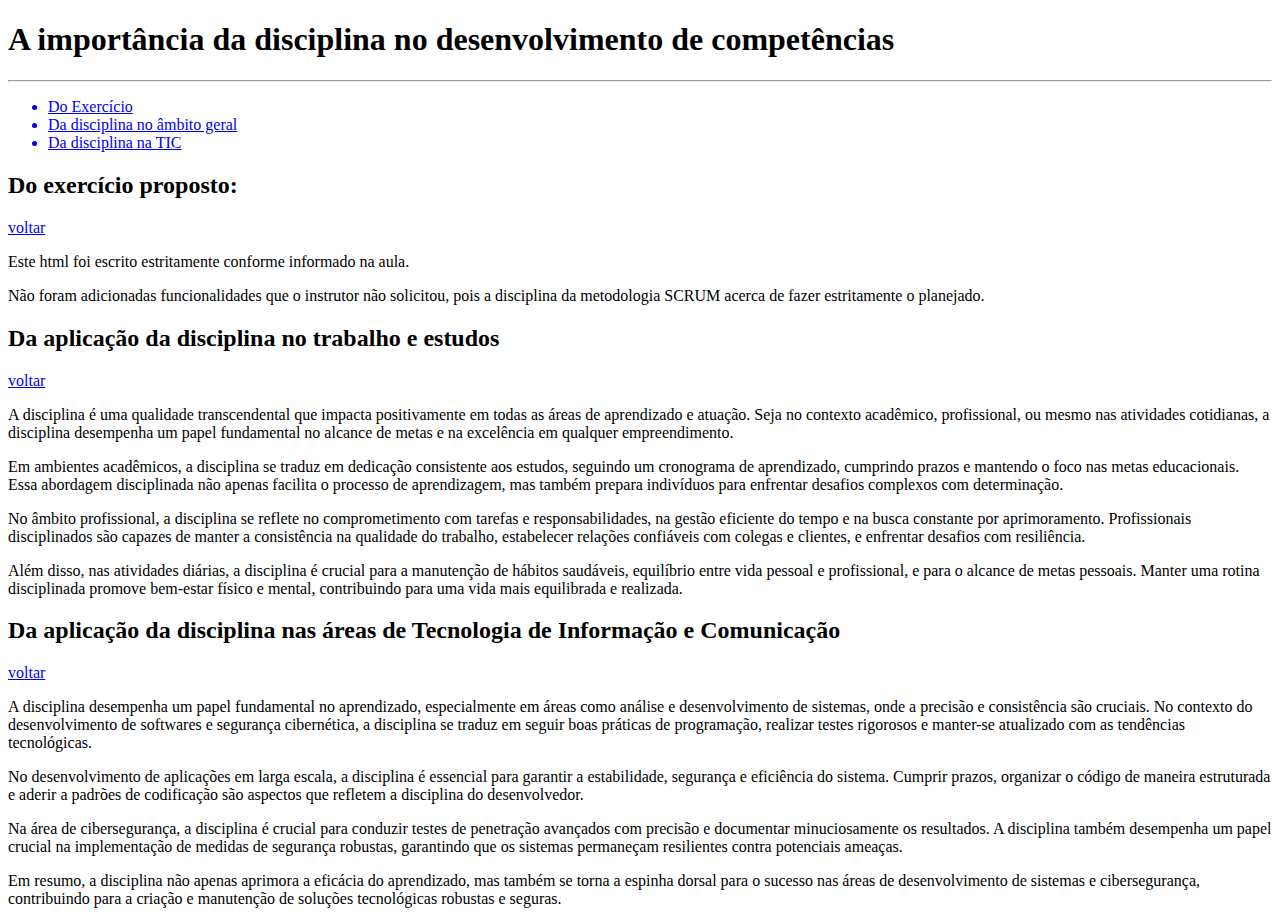
<file: index.html>
<!DOCTYPE html>
<html lang="pt-BR">
<head>
    <meta charset="UTF-8">
    <meta name="viewport" content="width=device-width, initial-scale=1.0">
    <title>Projeto DIO.ME</title>
</head>
<body>
     <h1 id="titulo-inicio">A importância da disciplina no desenvolvimento de competências</h1>
     <hr/>
    <ul>
        <a href="#intro"><li>Do Exercício</li></a>
        <a href="#ambito-geral"><li>Da disciplina no âmbito geral</li></a>
        <a href="#ambito-tic"><li>Da disciplina na TIC</li></a>
    </ul>
     <h2 id="intro">Do exercício proposto:</h2>
     <a href="#titulo-inicio">voltar</a>
    <p>Este html foi escrito estritamente conforme informado na aula.</p>
    <p> Não foram adicionadas funcionalidades que o instrutor não solicitou, pois a disciplina da metodologia
        SCRUM acerca de fazer estritamente o planejado.
    </p>

    <h2 id="ambito-geral">Da aplicação da disciplina no trabalho e estudos</h2>
    <a href="#titulo-inicio">voltar</a>
    <p>A disciplina é uma qualidade transcendental que impacta positivamente em todas as áreas de aprendizado e atuação. Seja no contexto acadêmico, profissional, ou mesmo nas atividades cotidianas, a disciplina desempenha um papel fundamental no alcance de metas e na excelência em qualquer empreendimento.</p>
    <p>Em ambientes acadêmicos, a disciplina se traduz em dedicação consistente aos estudos, seguindo um cronograma de aprendizado, cumprindo prazos e mantendo o foco nas metas educacionais. Essa abordagem disciplinada não apenas facilita o processo de aprendizagem, mas também prepara indivíduos para enfrentar desafios complexos com determinação.</p>
    <p>No âmbito profissional, a disciplina se reflete no comprometimento com tarefas e responsabilidades, na gestão eficiente do tempo e na busca constante por aprimoramento. Profissionais disciplinados são capazes de manter a consistência na qualidade do trabalho, estabelecer relações confiáveis com colegas e clientes, e enfrentar desafios com resiliência.</p>
    <p>Além disso, nas atividades diárias, a disciplina é crucial para a manutenção de hábitos saudáveis, equilíbrio entre vida pessoal e profissional, e para o alcance de metas pessoais. Manter uma rotina disciplinada promove bem-estar físico e mental, contribuindo para uma vida mais equilibrada e realizada.</p>

    <h2 id="ambito-tic"> Da aplicação da disciplina nas áreas de Tecnologia de Informação e Comunicação</h2>
    <a href="#titulo-inicio">voltar</a>
    <p>A disciplina desempenha um papel fundamental no aprendizado, especialmente em áreas como análise e desenvolvimento de sistemas, onde a precisão e consistência são cruciais. No contexto do desenvolvimento de softwares e segurança cibernética, a disciplina se traduz em seguir boas práticas de programação, realizar testes rigorosos e manter-se atualizado com as tendências tecnológicas.</p>
    <p>No desenvolvimento de aplicações em larga escala, a disciplina é essencial para garantir a estabilidade, segurança e eficiência do sistema. Cumprir prazos, organizar o código de maneira estruturada e aderir a padrões de codificação são aspectos que refletem a disciplina do desenvolvedor.</p>
    <p>Na área de cibersegurança, a disciplina é crucial para conduzir testes de penetração avançados com precisão e documentar minuciosamente os resultados. A disciplina também desempenha um papel crucial na implementação de medidas de segurança robustas, garantindo que os sistemas permaneçam resilientes contra potenciais ameaças.</p>
    <p>Em resumo, a disciplina não apenas aprimora a eficácia do aprendizado, mas também se torna a espinha dorsal para o sucesso nas áreas de desenvolvimento de sistemas e cibersegurança, contribuindo para a criação e manutenção de soluções tecnológicas robustas e seguras.</p>
</body>
</html>
</file>
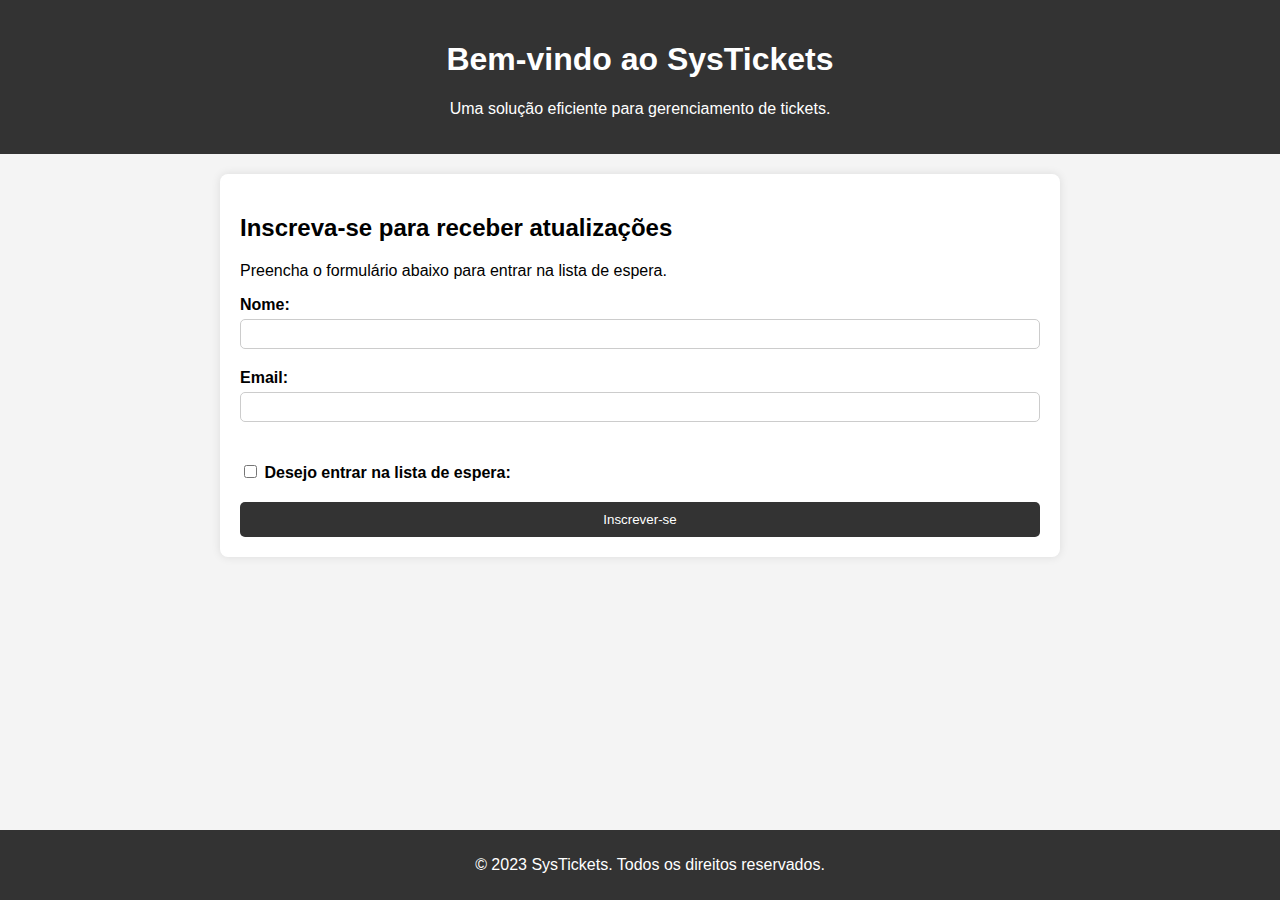
<file: modulo-3/index.html>
<!DOCTYPE html>
<html lang="pt-br">
<head>
    <meta charset="UTF-8">
    <meta name="viewport" content="width=device-width, initial-scale=1.0">
    <title>SysTickets</title>
</head>
<style>
    body {
    font-family: 'Arial', sans-serif;
    background-color: #f4f4f4;
    margin: 0;
    padding: 0;
}

header {
    background-color: #333;
    color: #fff;
    text-align: center;
    padding: 20px;
}

section {
    max-width: 800px;
    margin: 20px auto;
    padding: 20px;
    background-color: #fff;
    box-shadow: 0 0 10px rgba(0, 0, 0, 0.1);
    border-radius: 8px;
}

form {
    display: grid;
    grid-gap: 20px;
}

label {
    font-weight: bold;
}

#campos-dados input {
    height: 30px;
    margin: 5px 0px 20px 0px;
    width: 100%;
    padding: 10px;
    box-sizing: border-box;
    border: 1px solid #ccc;
    border-radius: 5px;
}

button {
    background-color: #333;
    color: #fff;
    padding: 10px 20px;
    border: none;
    border-radius: 5px;
    cursor: pointer;
}

button:hover {
    background-color: #555;
}

footer {
    text-align: center;
    padding: 10px;
    background-color: #333;
    color: #fff;
    position: fixed;
    bottom: 0;
    width: 100%;
}

</style>
<body>

    <header>
        <h1>Bem-vindo ao SysTickets</h1>
        <p>Uma solução eficiente para gerenciamento de tickets.</p>
    </header>

    <section>
        <h2>Inscreva-se para receber atualizações</h2>
        <p>Preencha o formulário abaixo para entrar na lista de espera.</p>

        <form action="#" method="post" alt="formulário de dados">
            <div id="campos-dados">
                <label for="nome">Nome:</label>
                <input type="text" id="nome" name="nome" required alt="campo para inserir o seu nome" >

                <label for="email">Email:</label>
                <input type="email" id="email" name="email" required alt="campo para inserir seu email">
            </div>
            <div id="lista-espera">
                <input type="checkbox" id="listaEspera" name="listaEspera" alt="Checkbox, se for marcada você entrará na Lista de Espera">
                <label for="listaEspera">Desejo entrar na lista de espera:</label>
            </div>
            <button type="submit" alt="botão Inscrever-se">Inscrever-se</button>
        </form>
    </section>

    <footer>
        <p>&copy; 2023 SysTickets. Todos os direitos reservados.</p>
    </footer>

</body>
</html>
</file>
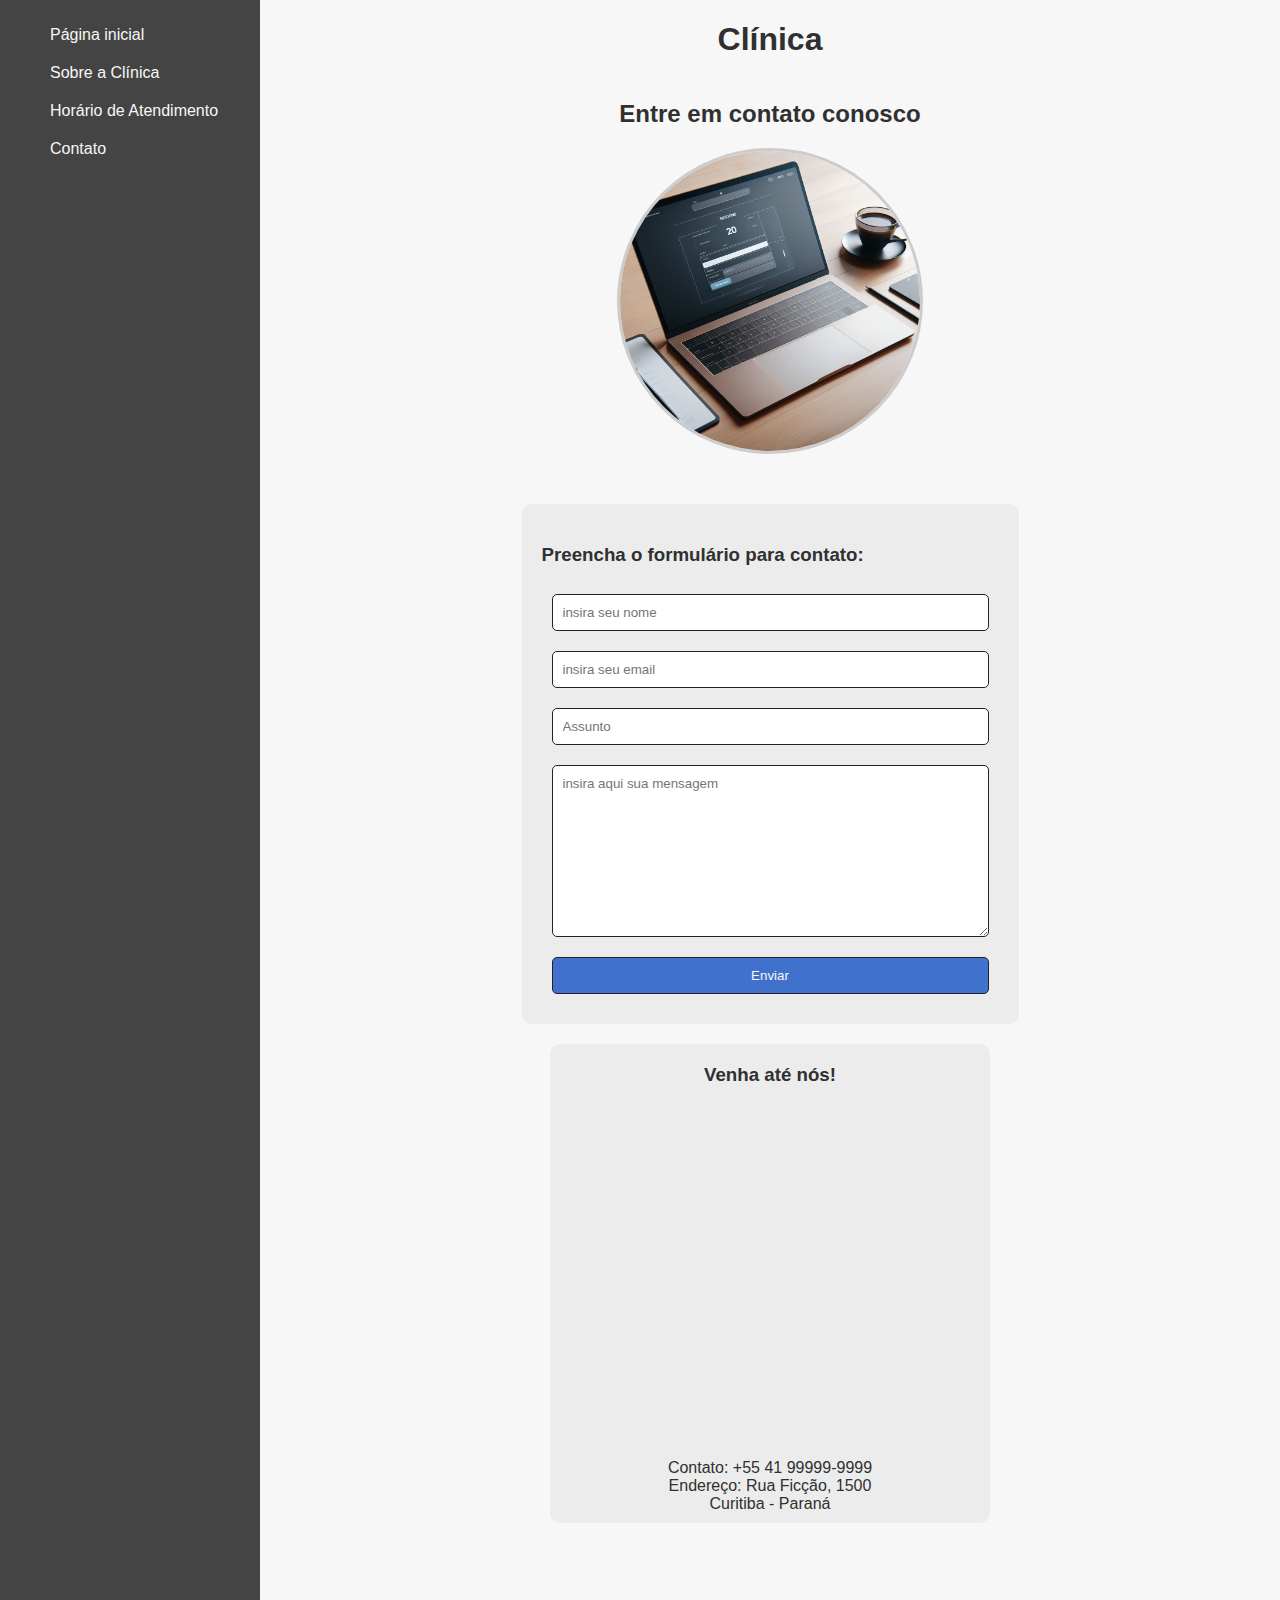
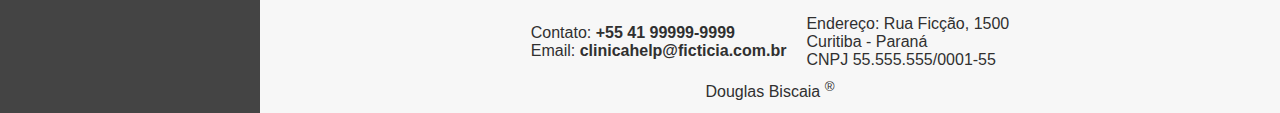
<file: módulo-2/contato.html>
<!DOCTYPE html>
<html lang="pt-BR">
<head>
    <meta charset="UTF-8">
    <meta name="viewport" content="width=device-width, initial-scale=1.0">
    <link rel="stylesheet" href="static/css/base.css">

    <title>Contato</title>
</head>
<body>
    <div class="container">
        <nav>
            <div class="menu-bar">
                <ul class="menu-content">
                    <a href="home.html"><li>Página inicial</li></a>
                    <a href="sobre.html"><li>Sobre a Clínica</li></a>
                    <a href="horarios.html"><li>Horário de Atendimento</li></a>
                    <a href="contato.html"><li>Contato</li></a>
                </ul>
            </div>
        </nav>
        <div class="content">
            <header>
                <div class="title-header">
                    <h1>Clínica </h1>
                    <h2>Entre em contato conosco </h2>
                    <img src="static/img/img-atendimento.jfif" title="Nossa clinica"   alt="Um computador com um formulário web aberto" width="300">
                </div>
                <div class="content-header">
                    <form action="POST">
                        <h3>Preencha o formulário para contato: </h3>
                        <input type="text" placeholder="insira seu nome" alt="Caixa de texto para digitar seu nome">
                        <input type="email" placeholder="insira seu email" alt="Caixa de texto para digitar seu email">
                        <input type="text" placeholder="Assunto" alt="Caixa de texto para digitar o assunto">
                        <textarea cols="50" rows="10" placeholder="insira aqui sua mensagem" alt="Caixa de texto para digitar a mensagem"></textarea>
                        <button>Enviar</button>
                    </form>
                    <div class="content-header-endereco">
                        <h3>Venha até nós!</h3>
                        <iframe src="https://www.google.com/maps/embed?pb=!1m14!1m12!1m3!1d28805.396499757637!2d-49.28460549002684!3d-25.515897948865053!2m3!1f0!2f0!3f0!3m2!1i1024!2i768!4f13.1!5e0!3m2!1spt-BR!2sbr!4v1700886190133!5m2!1spt-BR!2sbr" width="400" height="300" style="border:0;" allowfullscreen="" loading="lazy" referrerpolicy="no-referrer-when-downgrade"></iframe>
                        <div class="endereco-detalhes">
                            <label>Contato: +55 41 99999-9999</label>
                            <label>Endereço: Rua Ficção, 1500</label>
                            <label>Curitiba - Paraná</label>
                        </div>
                    </div>
                </div>
            </header>
            <section></section>
            <footer>
                <div class="dados-empresa">
                    <div class="footer-contatos">
                        <label>Contato: <strong>+55 41 99999-9999</strong></label>
                        <label>Email: <strong>clinicahelp@ficticia.com.br</strong></label>
                    </div>
                    <div class="footer-dados">
                        <label>Endereço: Rua Ficção, 1500</label>
                        <label>Curitiba - Paraná</label>
                        <label>CNPJ 55.555.555/0001-55</label>
                    </div>
                </div>
                <div class="footer-dev">
                    <label>Douglas Biscaia <sup>®</sup></label>
                </div>
            </footer>
        </div>
    </div>
</body>
</html>
</file>
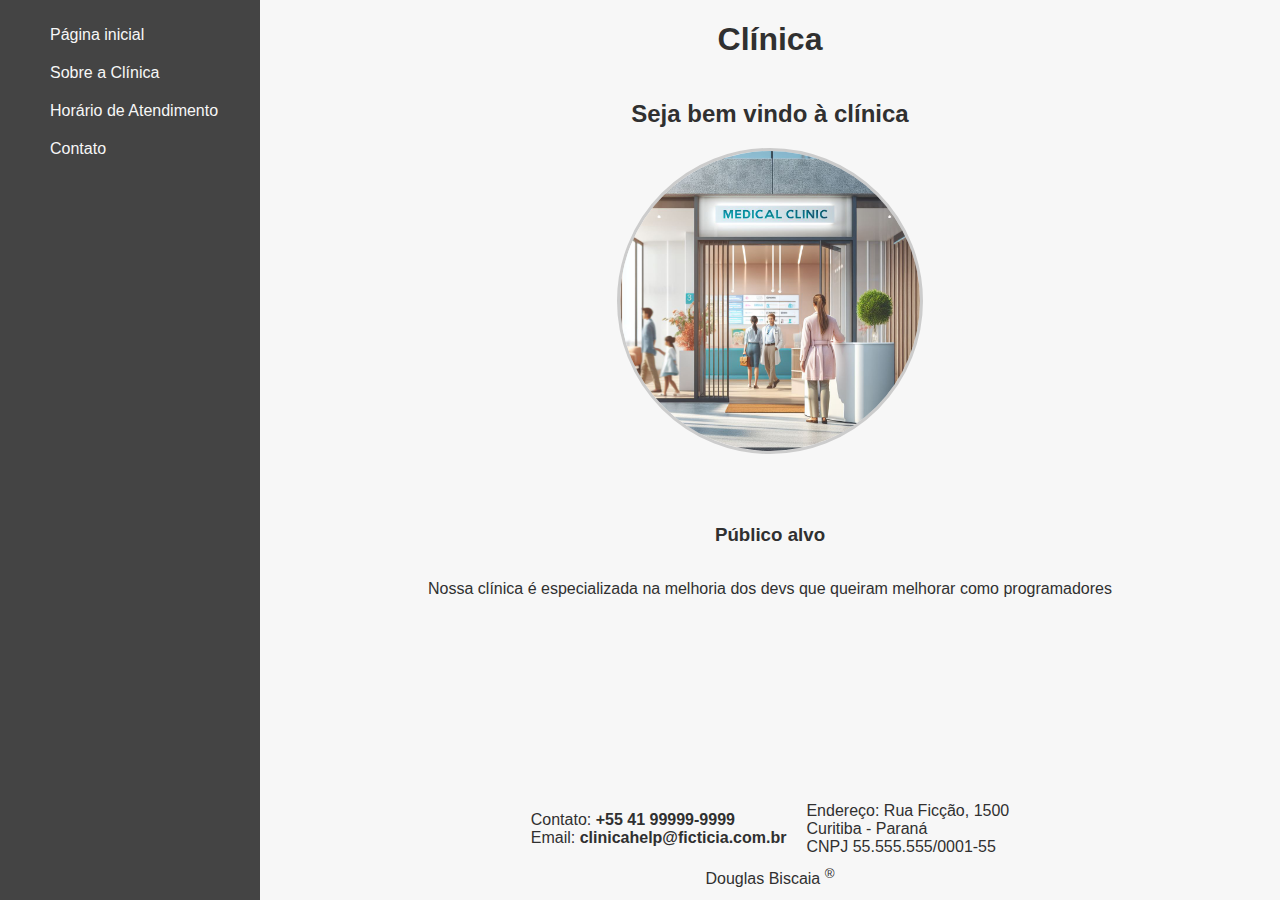
<file: módulo-2/home.html>
<!DOCTYPE html>
<html lang="pt-BR">
<head>
    <meta charset="UTF-8">
    <meta name="viewport" content="width=device-width, initial-scale=1.0">
    <link rel="stylesheet" href="static/css/base.css">
    
    <title>Contato</title>
</head>
<body>
    <div class="container">
        <nav>
            <div class="menu-bar">
                <ul class="menu-content">
                    <a href="home.html"><li>Página inicial</li></a>
                    <a href="sobre.html"><li>Sobre a Clínica</li></a>
                    <a href="horarios.html"><li>Horário de Atendimento</li></a>
                    <a href="contato.html"><li>Contato</li></a>
                </ul>
            </div>
        </nav>
        <div class="content">
            <header>
                <div class="title-header">
                    <h1>Clínica </h1>
                    <h2>Seja bem vindo à clínica </h2>
                    <img src="static/img/img-clinica.jfif" title="Nossa clinica"   alt="uma mulher, vista pelas costas, em frente a uma clinica médica. Ao fundo pessoas conversam e andam pelo local" width="300">
                </div>
                <div class="content-header">
                    <h3>Público alvo</h3>
                    <p>Nossa clínica é especializada na melhoria dos devs que queiram melhorar como programadores</p>
                </div>
            </header>
            <section></section>
            <footer>
                <div class="dados-empresa">
                    <div class="footer-contatos">
                        <label>Contato: <strong>+55 41 99999-9999</strong></label>
                        <label>Email: <strong>clinicahelp@ficticia.com.br</strong></label>
                    </div>
                    <div class="footer-dados">
                        <label>Endereço: Rua Ficção, 1500</label>
                        <label>Curitiba - Paraná</label>
                        <label>CNPJ 55.555.555/0001-55</label>
                    </div>
                </div>
                <div class="footer-dev">
                    <label>Douglas Biscaia <sup>®</sup></label>
                </div>
            </footer>
        </div>
    </div>
</body>
</html>
</file>
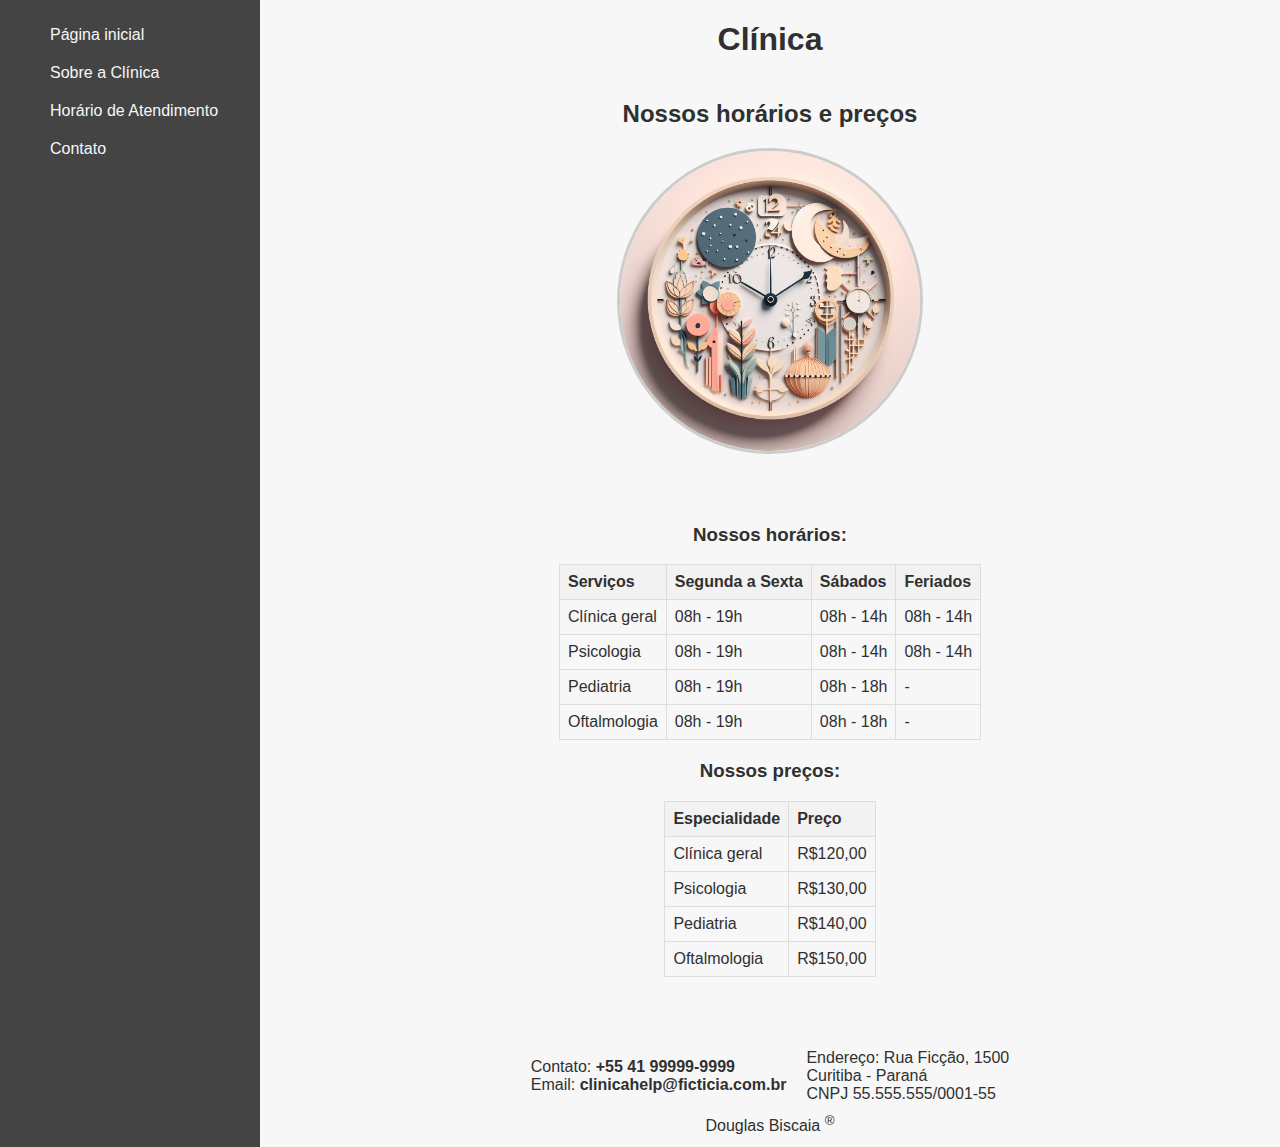
<file: módulo-2/horarios.html>
<!DOCTYPE html>
<html lang="pt-BR">
<head>
    <meta charset="UTF-8">
    <meta name="viewport" content="width=device-width, initial-scale=1.0">
    <link rel="stylesheet" href="static/css/base.css">

    <title>Contato</title>
</head>
<body>
    <div class="container">
        <nav>
            <div class="menu-bar">
                <ul class="menu-content">
                    <a href="home.html"><li>Página inicial</li></a>
                    <a href="sobre.html"><li>Sobre a Clínica</li></a>
                    <a href="horarios.html"><li>Horário de Atendimento</li></a>
                    <a href="contato.html"><li>Contato</li></a>
                </ul>
            </div>
        </nav>
        <div class="content">
            <header>
                <div class="title-header">
                    <h1>Clínica </h1>
                    <h2>Nossos horários e preços</h2>
                    <img src="static/img/img-horarios.jfif" title="Nossa clinica"   alt="um relógio de parede, com pequenos detalhes e fundo branco" width="300">
                </div>
                <div class="content-header">
                    <h3>Nossos horários: </h3>
                    <table>
                        <thead>
                          <tr>
                            <th>Serviços</th>
                            <th>Segunda a Sexta</th>
                            <th>Sábados</th>
                            <th>Feriados</th>
                          </tr>
                        </thead>
                        <tbody>
                          <tr>
                            <td>Clínica geral</td>
                            <td>08h - 19h</td>
                            <td>08h - 14h</td>
                            <td>08h - 14h</td>
                          </tr>
                          <tr>
                            <td>Psicologia</td>
                            <td>08h - 19h</td>
                            <td>08h - 14h</td>
                            <td>08h - 14h</td>
                          </tr>
                          <tr>
                            <td>Pediatria</td>
                            <td>08h - 19h</td>
                            <td>08h - 18h</td>
                            <td>-</td>
                          </tr>
                          <tr>
                            <td>Oftalmologia</td>
                            <td>08h - 19h</td>
                            <td>08h - 18h</td>
                            <td>-</td>
                          </tr>
                        </tbody>
                      </table>
                      <h3>Nossos preços: </h3>
                      <table>
                        <thead>
                          <tr>
                            <th>Especialidade</th>
                            <th>Preço</th>
                          </tr>
                        </thead>
                        <tbody>
                          <tr>
                            <td>Clínica geral</td>
                            <td>R$120,00</td>
                          </tr>
                          <tr>
                            <td>Psicologia</td>
                            <td>R$130,00</td>
                          </tr>
                          <tr>
                            <td>Pediatria</td>
                            <td>R$140,00</td>
                          </tr>
                          <tr>
                            <td>Oftalmologia</td>
                            <td>R$150,00</td>
                          </tr>
                        </tbody>
                      </table>
                      
                </div>
            </header>
            <section></section>
            <footer>
                <div class="dados-empresa">
                    <div class="footer-contatos">
                        <label>Contato: <strong>+55 41 99999-9999</strong></label>
                        <label>Email: <strong>clinicahelp@ficticia.com.br</strong></label>
                    </div>
                    <div class="footer-dados">
                        <label>Endereço: Rua Ficção, 1500</label>
                        <label>Curitiba - Paraná</label>
                        <label>CNPJ 55.555.555/0001-55</label>
                    </div>
                </div>
                <div class="footer-dev">
                    <label>Douglas Biscaia <sup>®</sup></label>
                </div>
            </footer>
        </div>
    </div>
</body>
</html>
</file>
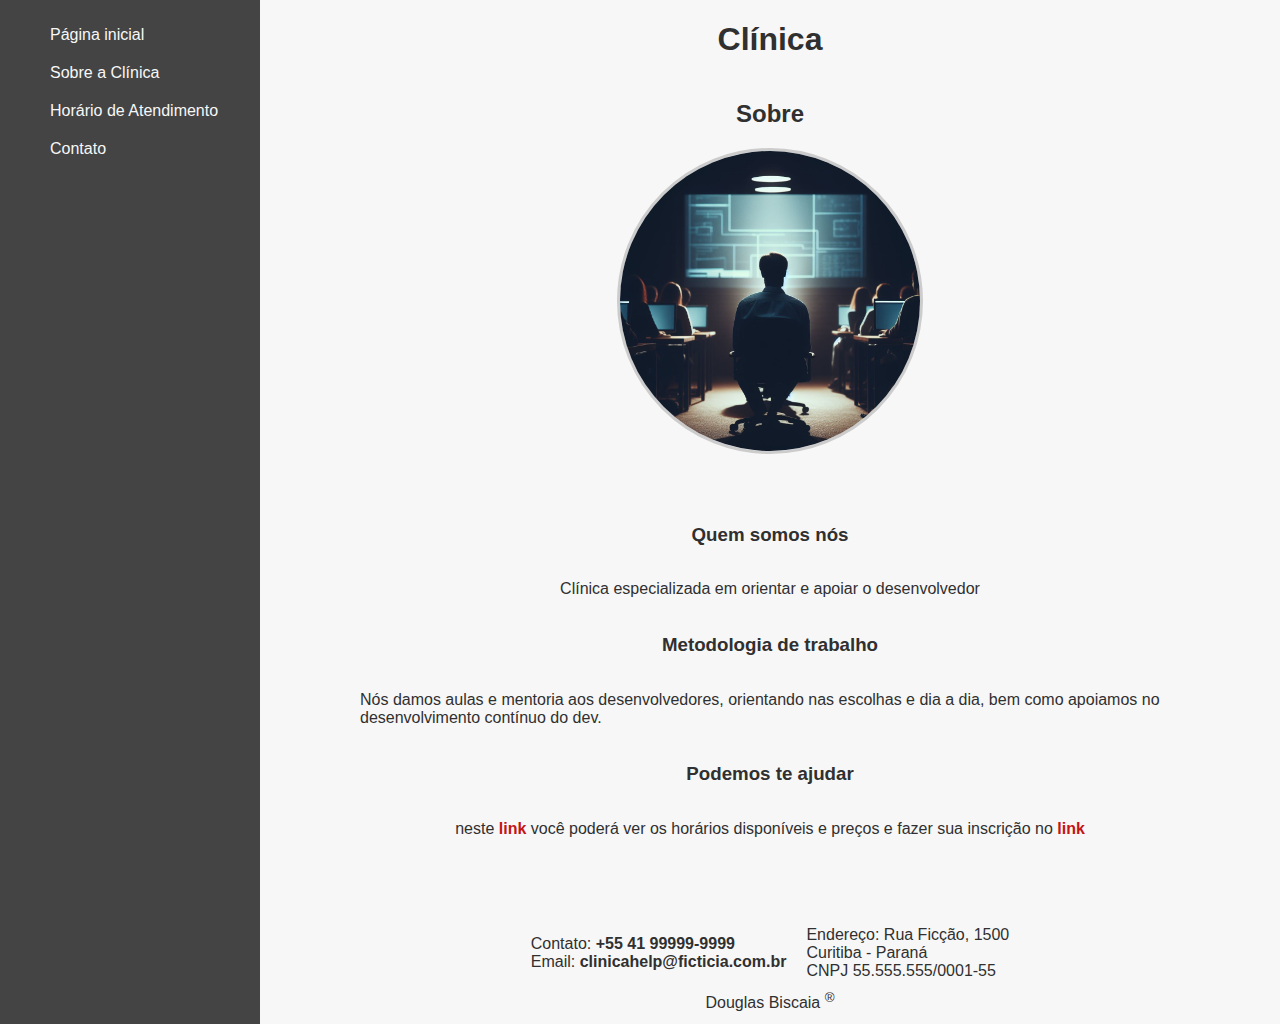
<file: módulo-2/sobre.html>
<!DOCTYPE html>
<html lang="pt-BR">
<head>
    <meta charset="UTF-8">
    <meta name="viewport" content="width=device-width, initial-scale=1.0">
    <link rel="stylesheet" href="static/css/base.css">
    <title>Contato</title>
</head>
<body>
    <div class="container">
        <nav>
            <div class="menu-bar">
                <ul class="menu-content">
                    <a href="home.html"><li>Página inicial</li></a>
                    <a href="sobre.html"><li>Sobre a Clínica</li></a>
                    <a href="horarios.html"><li>Horário de Atendimento</li></a>
                    <a href="contato.html"><li>Contato</li></a>
                </ul>
            </div>
        </nav>
        <div class="content">
            <header>
                <div class="title-header">
                    <h1>Clínica </h1>
                    <h2>Sobre </h2>
                    <img src="static/img/img-aluno.jfif" title="Nossa clinica"   alt="um homem de costas, sentado em uma cadeira em uma sala de aula com computadores nas mesas e pessoas estudando" width="300">
                </div>
                <div class="content-header">
                    <h3>Quem somos nós</h3>
                    <p>Clínica especializada em orientar e apoiar o desenvolvedor</p>
                    <h3>Metodologia de trabalho</h3>
                    <p>Nós damos aulas e mentoria aos desenvolvedores, orientando nas escolhas e dia a dia, bem como apoiamos no desenvolvimento contínuo do dev.</p>
                    <h3>Podemos te ajudar</h3>
                    <p>neste <strong><a href="horarios.html">link</a></strong> você poderá ver os horários disponíveis e preços e fazer sua inscrição no <strong><a href="contato.html">link</a></strong></p>
                </div>
            </header>
            <section></section>
            <footer>
                <div class="dados-empresa">
                    <div class="footer-contatos">
                        <label>Contato: <strong>+55 41 99999-9999</strong></label>
                        <label>Email: <strong>clinicahelp@ficticia.com.br</strong></label>
                    </div>
                    <div class="footer-dados">
                        <label>Endereço: Rua Ficção, 1500</label>
                        <label>Curitiba - Paraná</label>
                        <label>CNPJ 55.555.555/0001-55</label>
                    </div>
                </div>
                <div class="footer-dev">
                    <label>Douglas Biscaia <sup>®</sup></label>
                </div>
            </footer>
        </div>
    </div>
</body>
</html>
</file>
<file: módulo-2/static/css/base.css>
* {
    font-family: 'Trebuchet MS', 'Lucida Sans Unicode', 'Lucida Grande', 'Lucida Sans', Arial, sans-serif;
}
body {
    padding: 0;
    margin: 0;
}
.container {
    display: grid;
    grid-template-columns: 260px auto;
}
nav {
    grid-column: 1;
    min-height: 100vh;
    background-color: #444444;
    color: #f7f7f7;
}
.menu-content {
    list-style: none;    
}
.menu-content a {
    text-decoration: none;
    color: #f7f7f7;
    display: block;
}
.menu-content a li {
    padding: 10px;
}
.content {
    grid-column: 2;
    display: flex;
    flex-direction: column;
    min-height: 100vh;
    color: #303030;
}
header {
    min-height: calc(100vh - 120px);
    background-color: #f7f7f7;
    padding: 0px 50px 0px 50px;
}
.title-header {
    display: flex;
    flex-direction: column;
    justify-content: center;
    align-items: center;
}
.content-header {
    margin: 50px;
    display: flex;
    align-items: center;
    justify-content: center;
    flex-direction: column;
}
footer {
    background-color: #f7f7f7;
    height: 120px;
    display: flex;
    flex-direction: column;
    justify-content: center;
    align-items: center;
    padding: 0px 50px 0px 50px;
}
.dados-empresa, .footer-dev{
    display: flex;
    justify-content: center;
    align-items: center;
}
.footer-contatos, .footer-dados {
    margin: 10px;
    display: flex;
    flex-direction: column;
}
h3 {
    margin-top: 20px;
}
strong a {
    color: #c41414;
    text-decoration: none;
}
img {
    border-radius: 50%;
    border: 3.5px solid #ccc;
}
table {
    border-collapse: collapse;
    width: auto;
}
th, td {
    border: 1px solid #dddddd;
    text-align: left;
    padding: 8px;
}
th {
    background-color: #f2f2f2;
}
form {
    display: flex;
    flex-direction: column;
    padding: 20px;
    background-color: #d8d7d754;
    border-radius: 10px;
}
form input, textarea, button {
    margin: 10px;
    padding: 10px;
    border-radius: 5px;
    border: 0.5px solid #232323;
}

button {
    background-color: #4071cc;
    color: #f7f7f7;
}

button:hover {
    background-color: #224077;
    color: #f7f7f7;
}

.content-header-endereco {
    background-color: #d8d7d754;
    border-radius: 10px;
    margin: 20px;
    text-align: center;
}

.endereco-detalhes {
    padding: 10px;
    display: flex;
    flex-direction: column;
    text-align: center;
}

iframe {
    margin: 20px;
}
</file>
